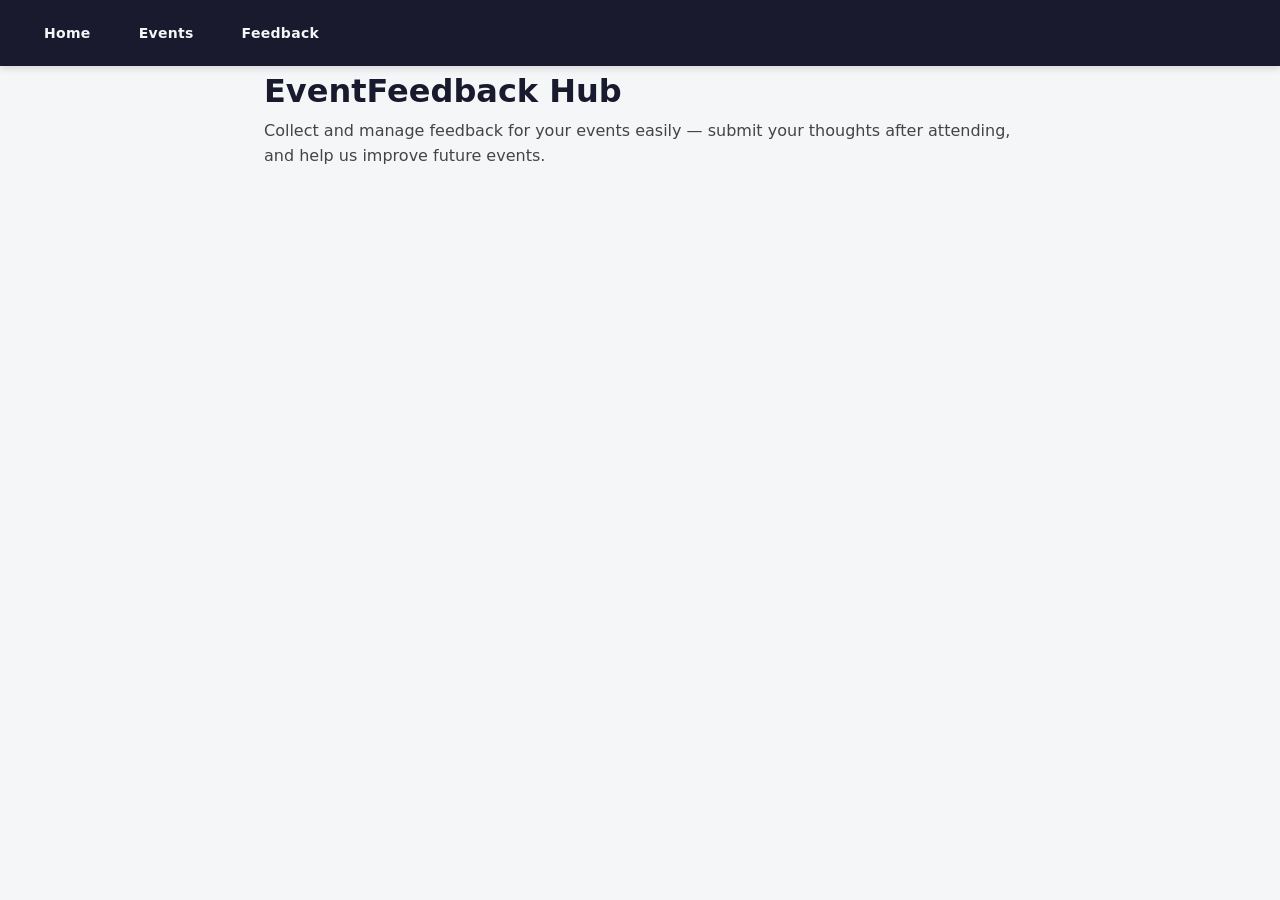
<file: frontend/index.html>
<!DOCTYPE html>
<html>
<head>
  <title>EventFeedback Hub</title>
  <link rel="stylesheet" href="style.css">
</head>
<body>
  <nav>
    <a href="index.html">Home</a>
    <a href="events.html">Events</a>
    <a href="feedback.html">Feedback</a>
  </nav>
  <h1>EventFeedback Hub</h1>
  <p>Collect and manage feedback for your events easily — submit your thoughts after attending, and help us improve future events.</p>
</body>
</html>
</file>
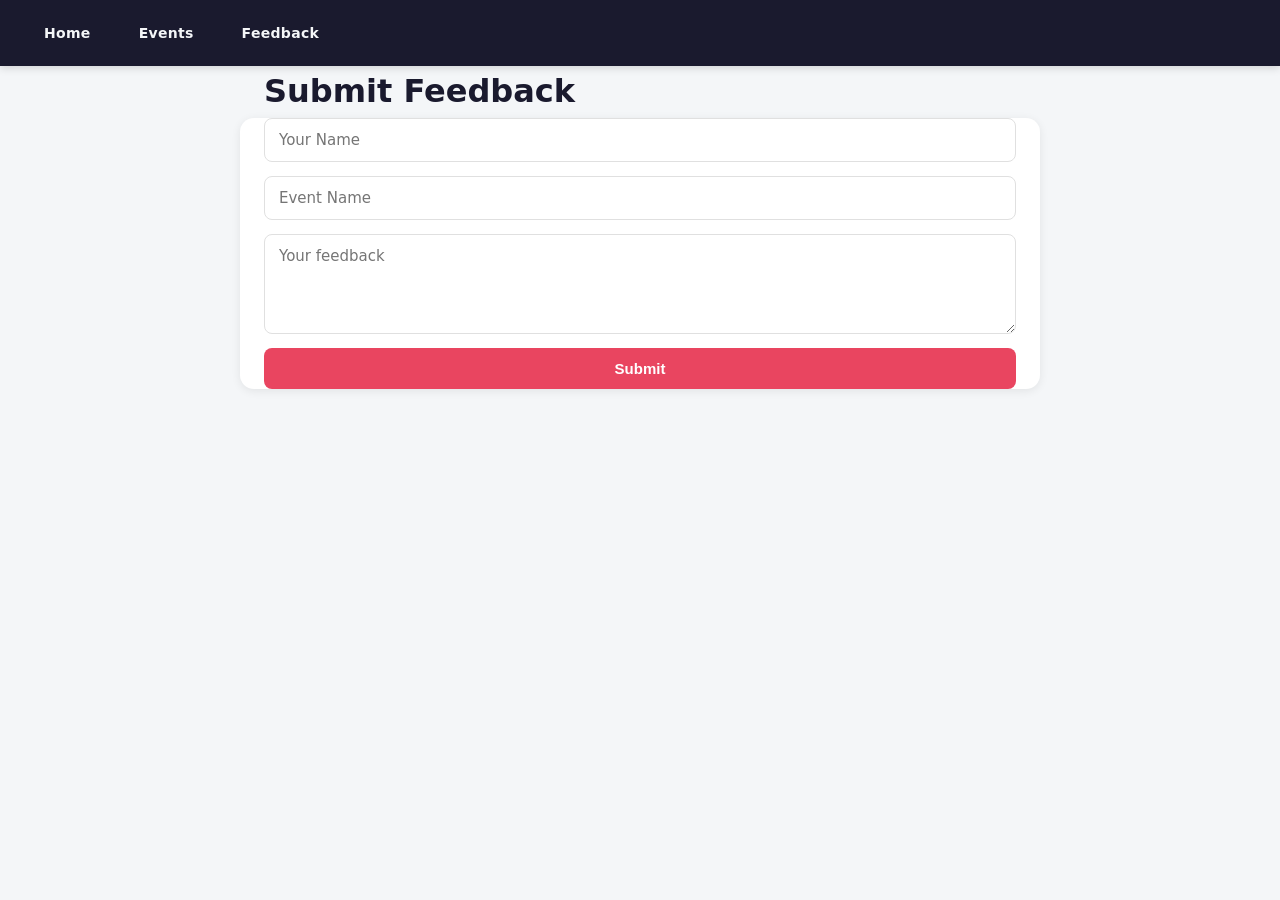
<file: frontend/feedback.html>
<!DOCTYPE html>
<html>
<head>
  <title>Feedback - EventFeedback Hub</title>
  <link rel="stylesheet" href="style.css">
</head>
<body>
  <nav>
    <a href="index.html">Home</a>
    <a href="events.html">Events</a>
    <a href="feedback.html">Feedback</a>
  </nav>

  <h1>Submit Feedback</h1>

  <form id="feedbackForm">
    <input type="text" id="name" placeholder="Your Name" required>
    <input type="text" id="event" placeholder="Event Name" required>
    <textarea id="message" placeholder="Your feedback" required></textarea>
    <button type="submit">Submit</button>
  </form>

  <p id="statusMsg"></p>

  <script src="script.js"></script>
</body>
</html>
</file>
<file: frontend/style.css>
/* ===== Base Reset & Typography ===== */
* {
  box-sizing: border-box;
}

body {
  font-family: 'Segoe UI', system-ui, sans-serif;
  margin: 0;
  padding: 0;
  background-color: #f4f6f8;
  color: #1a1a2e;
  line-height: 1.6;
}

/* ===== Navigation Bar ===== */
nav {
  background-color: #1a1a2e;
  padding: 16px 32px;
  display: flex;
  gap: 24px;
  box-shadow: 0 2px 8px rgba(0,0,0,0.15);
}

nav a {
  color: #f4f6f8;
  text-decoration: none;
  font-weight: 600;
  font-size: 14px;
  letter-spacing: 0.3px;
  padding: 6px 12px;
  border-radius: 6px;
  transition: background-color 0.2s ease, color 0.2s ease;
}

nav a:hover {
  background-color: #e94560;
  color: white;
}

/* ===== Page Container ===== */
main, body > *:not(nav) {
  max-width: 800px;
  margin: 0 auto;
  padding: 0 24px;
}

/* ===== Headings ===== */
h1 {
  font-size: 32px;
  margin: 40px 0 12px;
  color: #1a1a2e;
}

h2 {
  font-size: 24px;
  margin: 32px 0 16px;
  color: #1a1a2e;
}

p {
  color: #444;
  font-size: 16px;
  margin-bottom: 20px;
}

/* ===== Events List ===== */
ul {
  list-style: none;
  padding: 0;
  margin: 0 0 32px;
}

ul li {
  background: white;
  padding: 16px 20px;
  border-radius: 10px;
  margin-bottom: 12px;
  box-shadow: 0 1px 4px rgba(0,0,0,0.08);
  border-left: 4px solid #e94560;
  font-weight: 500;
}

/* ===== Feedback Form ===== */
form {
  max-width: 480px;
  margin: 20px 0 30px;
  display: flex;
  flex-direction: column;
  gap: 14px;
  background: white;
  padding: 28px;
  border-radius: 14px;
  box-shadow: 0 2px 10px rgba(0,0,0,0.08);
}

form input,
form textarea {
  padding: 12px 14px;
  border: 1.5px solid #e0e0e0;
  border-radius: 8px;
  font-size: 15px;
  font-family: inherit;
  transition: border-color 0.2s ease;
}

form input:focus,
form textarea:focus {
  outline: none;
  border-color: #e94560;
}

form textarea {
  min-height: 100px;
  resize: vertical;
}

form button {
  padding: 12px;
  background-color: #e94560;
  color: white;
  border: none;
  border-radius: 8px;
  cursor: pointer;
  font-weight: 600;
  font-size: 15px;
  transition: background-color 0.2s ease, transform 0.1s ease;
}

form button:hover {
  background-color: #d1324f;
}

form button:active {
  transform: scale(0.98);
}

/* ===== Status Message ===== */
#statusMsg {
  font-weight: 600;
  margin-bottom: 20px;
  padding: 10px 14px;
  border-radius: 8px;
  display: inline-block;
}

/* ===== Feedback Cards (View Feedback page) ===== */
.feedback-card {
  background: white;
  border-radius: 12px;
  padding: 18px 20px;
  margin-bottom: 16px;
  box-shadow: 0 1px 6px rgba(0,0,0,0.08);
  border-left: 4px solid #0f3460;
}

.feedback-card strong {
  font-size: 16px;
  color: #1a1a2e;
}

.feedback-card em {
  color: #e94560;
  font-style: normal;
  font-weight: 500;
}

.feedback-card p {
  margin: 8px 0 6px;
  color: #333;
}

.feedback-card small {
  color: #999;
  font-size: 12px;
}
</file>
